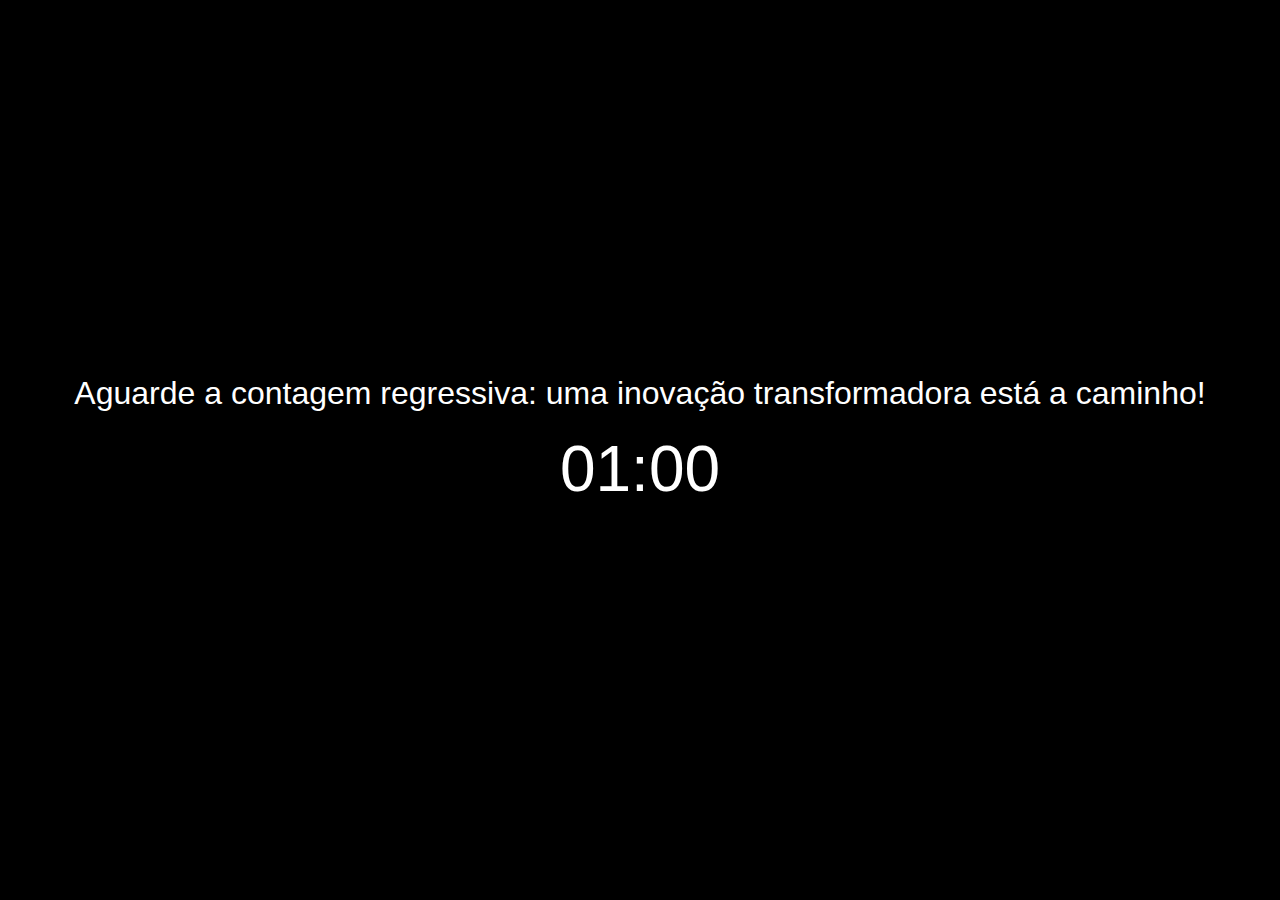
<file: index.html>
<!DOCTYPE html>
<html lang="pt-br">
<head>
  <meta charset="UTF-8">
  <meta name="viewport" content="width=device-width, initial-scale=1.0">
  <title>Contador Landing Page</title>
  <link rel="stylesheet" href="styles.css">
</head>
<body>

<div class="conteudo-centralizado">
  <div id="mensagem">Aguarde a contagem regressiva: uma inovação transformadora está a caminho!</div>
  <div id="contador">01:00</div>
  <button id="botaoAcessar" class="botao">Clique Aqui para Acessar Uma Experiência Inesquecível</button>
</div>

<script src="script.js"></script>

</body>
</html>
</file>
<file: styles.css>
body, html {
  height: 100%;
  margin: 0;
  font-family: Arial, sans-serif;
  background-color: #000;
  color: white;
  display: flex;
  justify-content: center;
  align-items: center;
  flex-direction: column;
  text-align: center;
}

.conteudo-centralizado {
  display: flex;
  flex-direction: column;
  align-items: center;
}

#mensagem {
  font-size: 2em; /* Tamanho da fonte grande conforme solicitado */
  animation: blinkingText 5s infinite;
}

#contador {
  font-size: 4em;
  margin: 20px 0;
}

.botao {
  display: none; /* O botão é ocultado inicialmente */
  font-size: 1em;
  padding: 10px 20px;
  color: white;
  background-color: #007bff;
  border: none;
  border-radius: 5px;
  cursor: pointer;
}

.botao:hover {
  background-color: #0056b3;
}

@keyframes blinkingText {
  50% { opacity: 0; }
}
</file>
